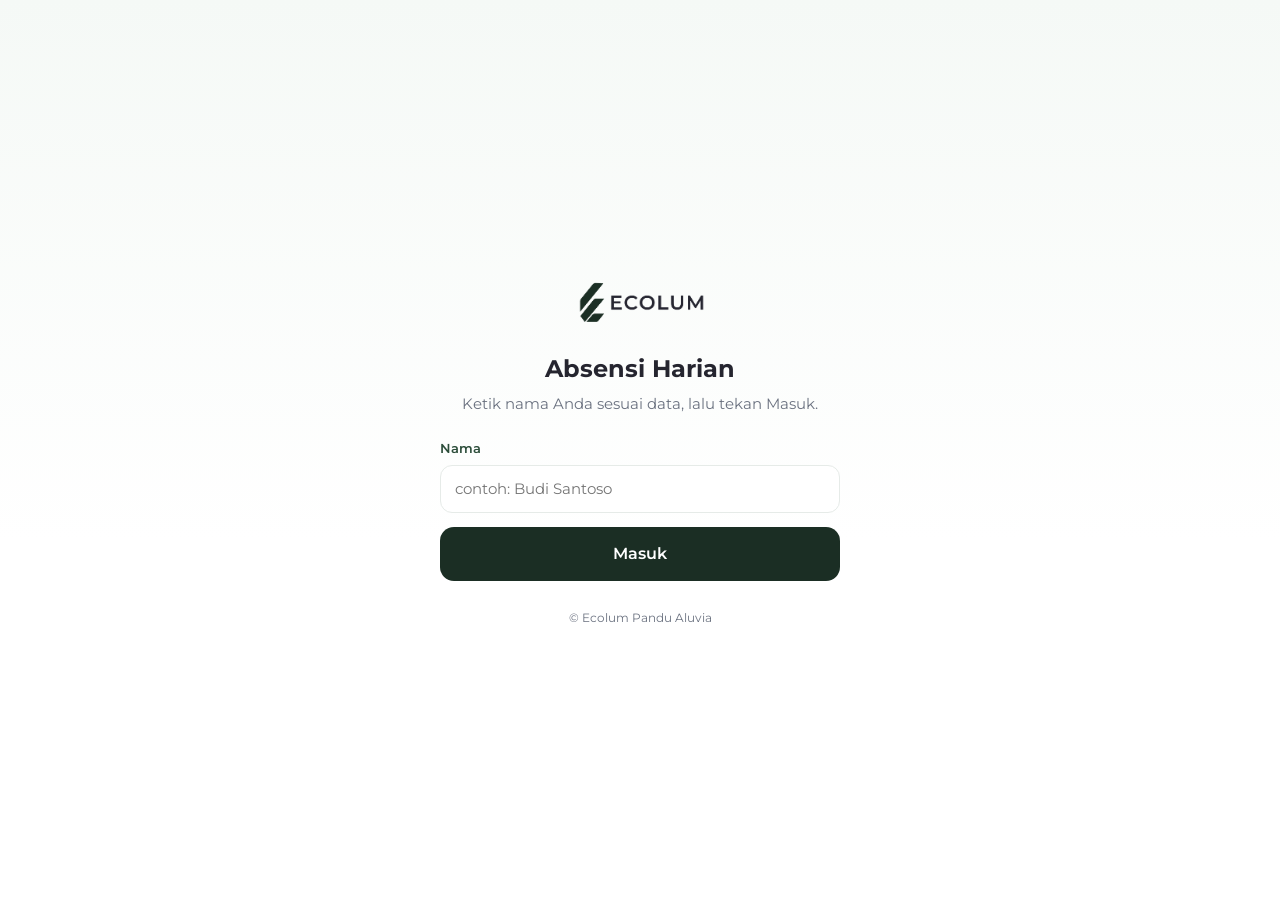
<file: index.html>
<!DOCTYPE html>
<html lang="id">
<head>
  <meta charset="utf-8">
  <meta name="viewport" content="width=device-width, initial-scale=1, viewport-fit=cover">
  <title>Absensi Harian Ecolum</title>
  <meta name="theme-color" content="#1b2e24">
  <link rel="icon" type="image/png" href="assets/favicon.png">
  <link rel="apple-touch-icon" href="assets/apple-touch-icon.png">
  <link rel="manifest" href="manifest.webmanifest">
  <link rel="preconnect" href="https://fonts.googleapis.com">
  <link rel="preconnect" href="https://fonts.gstatic.com" crossorigin>
  <link href="https://fonts.googleapis.com/css2?family=Montserrat:wght@400;500;600;700&display=swap" rel="stylesheet">
  <link rel="stylesheet" href="css/style.css">
</head>
<body>
  <div id="toast" class="toast" role="status" aria-live="polite"></div>

  <!-- LOGIN: cukup ketik nama -->
  <main id="v-login" class="login hidden">
    <div class="login-card">
      <img class="login-logo" src="assets/logo.png" alt="PT. Ecolum Pandu Aluvia">
      <h1>Absensi Harian</h1>
      <p class="muted">Ketik nama Anda sesuai data, lalu tekan Masuk.</p>
      <form id="f-login" novalidate>
        <label class="field"><span>Nama</span>
          <input id="in-nama" type="text" autocomplete="off" autocapitalize="words" spellcheck="false" placeholder="contoh: Budi Santoso" required>
        </label>
        <p id="login-err" class="alert alert-bad hidden" role="alert"></p>
        <button id="btn-login" class="btn btn-primary btn-lg btn-block" type="submit">Masuk</button>
      </form>
    </div>
    <p class="login-foot">© Ecolum Pandu Aluvia</p>
  </main>

  <!-- APLIKASI -->
  <div id="v-app" class="hidden">
    <header class="t-top">
      <img src="assets/logo.png" alt="">
      <span class="sp"></span>
      <button id="btn-keluar" class="btn btn-ghost btn-sm" type="button">Keluar</button>
    </header>
    <main id="page" class="t-main"></main>
    <nav class="tabbar" aria-label="Menu">
      <button data-tab="masuk" type="button">
        <svg viewBox="0 0 24 24"><path d="M20 6 9 17l-5-5"/></svg>Masuk</button>
      <button data-tab="riwayat" type="button">
        <svg viewBox="0 0 24 24"><circle cx="12" cy="12" r="9"/><path d="M12 7v5l3 2"/></svg>Riwayat</button>
      <button data-tab="lembur" type="button">
        <svg viewBox="0 0 24 24"><path d="M21 12.8A9 9 0 1 1 11.2 3 7 7 0 0 0 21 12.8z"/></svg>Lembur</button>
    </nav>
  </div>

  <script src="js/config.js"></script>
  <script src="js/tukang.js"></script>
</body>
</html>
</file>
<file: css/style.css>
:root{--g9:#1b2e24;--g7:#2c4d3a;--g5:#3f7a58;--g2:#cfe0d5;--g1:#e6efe9;--g0:#f5f9f6;--ink:#25252f;--muted:#6b7280;--line:#e6ebe8;
--ok:#1f6b45;--ok-bg:#e3f2e9;--bad:#b42318;--bad-bg:#fdeceb;--warn:#92560a;--warn-bg:#fdf1d8;
--r:16px;--shadow:0 1px 2px rgba(27,46,36,.05),0 10px 30px rgba(27,46,36,.07);--font:'Montserrat',system-ui,-apple-system,'Segoe UI',Roboto,sans-serif}
*{box-sizing:border-box;-webkit-tap-highlight-color:transparent}
html{-webkit-text-size-adjust:100%}
body{margin:0;font-family:var(--font);font-size:15px;line-height:1.5;color:var(--ink);background:#fff}
h1,h2,h3,p{margin:0}button,input,select,textarea{font:inherit;color:inherit}
.hidden{display:none!important}.muted{color:var(--muted)}.small{font-size:13px}.center{text-align:center}
.btn{display:inline-flex;align-items:center;justify-content:center;gap:8px;border:0;border-radius:12px;padding:11px 18px;font-weight:600;cursor:pointer;background:var(--g1);color:var(--g9);min-height:44px}
.btn:disabled{opacity:.55;cursor:default}
.btn-primary{background:var(--g9);color:#fff}.btn-primary:active{background:var(--g7)}
.btn-danger{background:var(--bad-bg);color:var(--bad)}.btn-ghost{background:transparent;color:var(--muted)}
.btn-lg{min-height:54px;font-size:16px;border-radius:14px}.btn-block{width:100%}.btn-sm{padding:6px 12px;min-height:34px;font-size:13px;border-radius:9px}
.field{display:block;margin-bottom:14px}.field>span{display:block;font-size:13px;font-weight:600;margin-bottom:6px;color:var(--g7)}
input,select,textarea{width:100%;padding:12px 14px;border:1.5px solid var(--line);border-radius:12px;background:#fff;min-height:48px;outline:0}
textarea{resize:vertical;line-height:1.4}
input:focus,select:focus,textarea:focus{border-color:var(--g5);box-shadow:0 0 0 3px var(--g1)}
.alert{padding:10px 14px;border-radius:12px;font-size:14px;margin:0 0 14px}.alert-bad{background:var(--bad-bg);color:var(--bad)}.alert-ok{background:var(--ok-bg);color:var(--ok)}
.card{background:#fff;border:1px solid var(--line);border-radius:var(--r);box-shadow:var(--shadow);padding:18px}
.spinner{width:18px;height:18px;border-radius:50%;border:2.5px solid rgba(255,255,255,.4);border-top-color:#fff;animation:sp .7s linear infinite;display:inline-block}
.spinner-dark{border-color:var(--g2);border-top-color:var(--g9)}@keyframes sp{to{transform:rotate(360deg)}}
.toast{position:fixed;left:50%;top:14px;transform:translate(-50%,-90px);background:var(--g9);color:#fff;padding:10px 18px;border-radius:12px;z-index:99;transition:transform .25s;max-width:92vw;font-size:14px}
.toast.show{transform:translate(-50%,0)}.toast.bad{background:var(--bad)}
.pill{display:inline-block;padding:2px 10px;border-radius:99px;font-size:12px;font-weight:600;background:var(--g1);color:var(--g7)}
.pill.warn{background:var(--warn-bg);color:var(--warn)}.pill.bad{background:var(--bad-bg);color:var(--bad)}

/* ---------- Login tukang ---------- */
.login{min-height:100dvh;display:flex;flex-direction:column;justify-content:center;padding:24px 20px;background:linear-gradient(180deg,var(--g0),#fff 60%)}
.login-card{max-width:400px;width:100%;margin:0 auto}.login-logo{height:56px;display:block;margin:0 auto 22px}
.login h1{font-size:24px;text-align:center;margin-bottom:6px}.login .muted{text-align:center;margin-bottom:24px}
.login-foot{text-align:center;color:var(--muted);font-size:12px;margin-top:28px}

/* ---------- App tukang ---------- */
.t-top{position:sticky;top:0;z-index:5;background:#fff;border-bottom:1px solid var(--line);padding:10px 16px;display:flex;align-items:center;gap:12px}
.t-top img{height:32px}.t-top .sp{flex:1}.t-top .who{flex:1;min-width:0}.t-top .who b{display:block;font-size:14px;white-space:nowrap;overflow:hidden;text-overflow:ellipsis}
.t-top .who span{font-size:12px;color:var(--muted)}
.t-main{padding:16px 16px 96px;max-width:520px;margin:0 auto}
.t-main h2{font-size:20px;margin-bottom:4px}.t-main .lead{color:var(--muted);margin-bottom:16px;font-size:14px}
.tabbar{position:fixed;left:0;right:0;bottom:0;background:#fff;border-top:1px solid var(--line);display:flex;padding:6px 8px calc(6px + env(safe-area-inset-bottom,0px));z-index:5}
.tabbar button{flex:1;border:0;background:none;padding:8px 4px;border-radius:12px;font-size:12px;font-weight:600;color:var(--muted);display:flex;flex-direction:column;align-items:center;gap:2px;min-height:54px}
.tabbar button svg{width:24px;height:24px;stroke:currentColor;fill:none;stroke-width:1.9;stroke-linecap:round;stroke-linejoin:round}
.tabbar button.on{color:var(--g9);background:var(--g1)}
.seg{display:flex;gap:8px;margin-bottom:14px}.seg button{flex:1;padding:12px 8px;border-radius:12px;border:1.5px solid var(--line);background:#fff;font-weight:600;min-height:54px;line-height:1.25}
.seg button small{display:block;font-weight:500;color:var(--muted);font-size:12px}
.seg button.on{border-color:var(--g9);background:var(--g1)}
.stepper{display:flex;align-items:center;gap:12px;margin-bottom:14px}
.stepper button{width:56px;height:56px;border-radius:14px;border:0;background:var(--g1);font-size:26px;font-weight:700;color:var(--g9)}
.stepper output{flex:1;text-align:center;font-size:34px;font-weight:700}.stepper output small{font-size:14px;color:var(--muted);font-weight:500}
.status{border-radius:14px;padding:12px 14px;margin-bottom:16px;font-size:14px;background:var(--g0);border:1px solid var(--g2)}
.status b{color:var(--g9)}
.day{margin-bottom:14px}.day h3{font-size:13px;color:var(--muted);font-weight:600;margin-bottom:6px;text-transform:uppercase;letter-spacing:.03em}
.row{display:flex;align-items:center;gap:10px;padding:12px 14px;border:1px solid var(--line);border-radius:14px;margin-bottom:8px;background:#fff}
.row .t{flex:1;min-width:0}.row .t b{display:block;font-size:14px}.row .t span{font-size:13px;color:var(--muted)}
.empty{text-align:center;color:var(--muted);padding:32px 0}

/* ---------- Admin ---------- */
.a-top{background:var(--g9);color:#fff;padding:10px 20px;display:flex;align-items:center;gap:16px;flex-wrap:wrap}
.a-top img{height:30px;background:#fff;border-radius:6px;padding:3px 8px}.a-top .sp{flex:1}
.a-top .btn-ghost{color:#fff;border:1px solid rgba(255,255,255,.35)}
.a-nav{display:flex;gap:4px;overflow-x:auto;border-bottom:1px solid var(--line);padding:0 12px;background:#fff;position:sticky;top:0;z-index:4}
.a-nav button{border:0;background:none;padding:14px 16px;font-weight:600;color:var(--muted);border-bottom:3px solid transparent;white-space:nowrap;cursor:pointer}
.a-nav button.on{color:var(--g9);border-color:var(--g9)}
.a-main{padding:20px;max-width:1150px;margin:0 auto}
.bar{display:flex;gap:10px;flex-wrap:wrap;align-items:flex-end;margin-bottom:16px}.bar .field{margin:0;min-width:150px}.bar .grow{flex:1}
.bar input,.bar select{min-height:42px;padding:8px 12px}
.tbl-wrap{overflow-x:auto;border:1px solid var(--line);border-radius:14px}
table{border-collapse:collapse;width:100%;font-size:14px}
th,td{padding:10px 12px;text-align:left;border-bottom:1px solid var(--line);white-space:nowrap}
th{background:var(--g0);font-size:12px;text-transform:uppercase;letter-spacing:.03em;color:var(--g7)}
td.n,th.n{text-align:right;font-variant-numeric:tabular-nums}tr:last-child td{border-bottom:0}
.acts{display:flex;gap:6px}
.modal{position:fixed;inset:0;background:rgba(20,30,25,.5);display:flex;align-items:center;justify-content:center;padding:16px;z-index:50}
.modal-sheet{background:#fff;border-radius:18px;padding:22px;width:100%;max-width:440px;max-height:92dvh;overflow:auto}
.modal-sheet h3{margin-bottom:14px}.dialog-actions{display:flex;gap:10px;justify-content:flex-end;margin-top:6px}
.sum{display:flex;gap:12px;flex-wrap:wrap;margin-bottom:16px}.sum .card{flex:1;min-width:160px;padding:14px}.sum b{display:block;font-size:20px}.sum span{font-size:12px;color:var(--muted)}

/* ---------- Cetak ---------- */
#print{display:none}
.doc{font-family:Arial,Helvetica,sans-serif;color:#000;font-size:12px;line-height:1.35}
.doc h1{font-size:17px;letter-spacing:.04em}.doc h2{font-size:14px;margin:0}
.doc .kop{display:flex;align-items:center;gap:14px;border-bottom:2.5px solid #000;padding-bottom:10px;margin-bottom:14px}.doc .kop img{height:46px}
.doc table{border-collapse:collapse;width:100%;font-size:11.5px}
.doc th,.doc td{border:1px solid #333;padding:6px 8px;white-space:normal;text-align:left;vertical-align:middle}
.doc th{background:#e9e9e9;color:#000;font-size:11px;text-transform:uppercase;letter-spacing:.03em}
.doc th.n,.doc td.n{text-align:right}
.doc tr:last-child td{border-bottom:1px solid #333}
.doc tr{page-break-inside:avoid}
.slip{page-break-after:always;border:1.5px solid #000;padding:20px 22px;width:calc(100% - 3px);margin:0 0 12px 1px}
.slip:last-child{page-break-after:auto}
.slip .meta{display:grid;grid-template-columns:1fr 1fr;gap:3px 24px;margin-bottom:12px;padding:8px 10px;border:1px solid #bbb;background:#fafafa}
.slip .ttd{display:flex;justify-content:space-between;margin-top:30px;text-align:center}.slip .ttd div{width:38%}
.slip .total td{font-weight:700;font-size:13px;background:#f1f1f1;border-top:2px solid #000}
.slip .sub{margin:14px 0 6px;font-weight:700;font-size:12px}
@media print{
  body.printing>*:not(#print){display:none!important}
  body.printing #print{display:block!important;padding:12mm}
  body.printing{-webkit-print-color-adjust:exact;print-color-adjust:exact}
}
@media(min-width:700px){.t-main{padding-top:28px}}

.pick{border:1.5px solid var(--line);border-radius:12px;overflow:hidden;margin:-6px 0 14px;max-height:260px;overflow-y:auto}
.pick button{display:flex;align-items:center;justify-content:space-between;width:100%;text-align:left;padding:13px 14px;border:0;border-bottom:1px solid var(--line);background:#fff;font-weight:500;min-height:48px}
.pick button:last-child{border-bottom:0}.pick button.on{background:var(--g1);font-weight:700;color:var(--g9)}
.pick .none{padding:13px 14px;color:var(--muted);font-size:14px}
.hello{font-size:22px;margin-bottom:6px}
.tglnama{font-size:13px;color:var(--muted);margin:-8px 0 14px}
</file>
